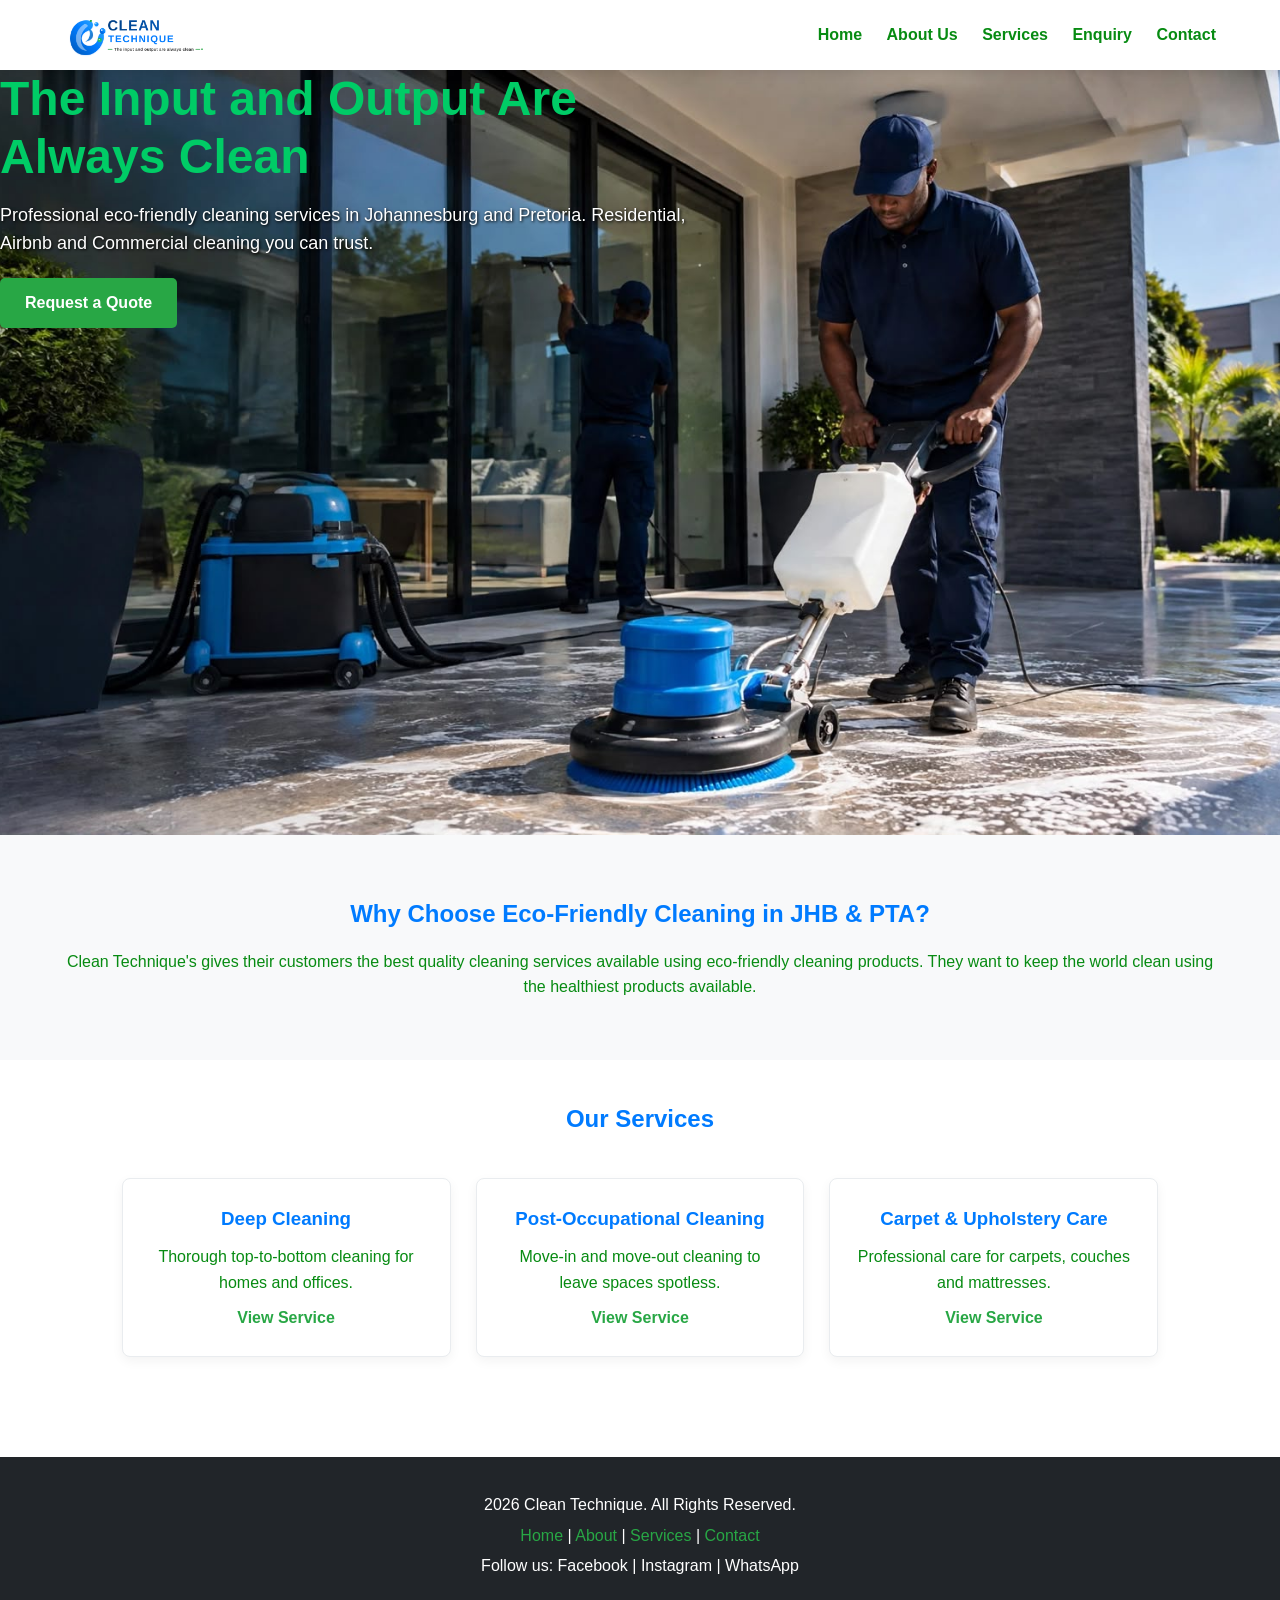
<file: index.html>
<!DOCTYPE html>
<html lang="en">
<head>
    <meta charset="UTF-8">
    <meta name="viewport" content="width=device-width, initial-scale=1.0">
    <meta name="description" content="Clean Technique -  WE are a Eco-Friendly Cleaning Services in Johannesburg and Pretoria. Specialising in residential, commercial, deep cleaning and post-occupational cleaning.">
    <meta name="author" content="Clean Technique IT Student Team">
    <title>Clean Technique | Home - Professional Eco-Friendly Cleaning (JHB & PTA)</title>
    <link rel="stylesheet" href="styles.css">
</head>
<body>

    <!-- Header with logo and navigation -->
    <header>
        <img src="images/logo.png" alt="Clean Technique Logo">
        <nav>
            <a href="index.html">Home</a>
            <a href="about.html">About Us</a>
            <a href="services.html">Services</a>
            <a href="enquiry.html">Enquiry</a>
            <a href="contact.html">Contact</a>
        </nav>
    </header>

    <!-- Hero Section -->
<section class="hero">

  <!-- Hero image 1 slide -->
  <div class="slide active" style="background-image: url('images/Hero.jpeg');">
    <div class="hero-content">
      <h1>The Input and Output Are Always Clean</h1>
      <p>
        Professional eco-friendly cleaning services in Johannesburg and Pretoria.
        Residential, Airbnb and Commercial cleaning you can trust.
      </p>
      <a href="enquiry.html" class="btn">Request a Quote</a>
    </div>
  </div>

  <!-- Hero image 2 slides -->
  <div class="slide" style="background-image: url('images/hero2.jpeg');">
    <div class="hero-content">
      <h1>Eco-Friendly Cleaning Services</h1>
      <p>
        We use eco-friendly cleaning products to keep your home, office and the environment clean.
      </p>
      <a href="enquiry.html" class="btn">Request a Quote</a>
    </div>
  </div>

</section>
    
     <!-- Core Value Propositions -->
    <section class="value-prop">
        <h2>Why Choose Eco-Friendly Cleaning in JHB & PTA?</h2>
        <p> 
            Clean Technique's gives their customers the best quality cleaning services available using eco-friendly cleaning products. They want to keep the world clean using the healthiest products available. 
           </p>
    </section>

    <!-- Brief Services Overview Grid -->
    <section class="services-overview">
        <h2>Our Services</h2>
        <div class="grid">
            <div class="card">
                <h3>Deep Cleaning</h3>
                <p>Thorough top-to-bottom cleaning for homes and offices.</p>
                <a href="services.html">View Service</a>
            </div>
            <div class="card">
                <h3>Post-Occupational Cleaning</h3>
                <p>Move-in and move-out cleaning to leave spaces spotless.</p>
                <a href="services.html">View Service</a>
            </div>
            <div class="card">
                <h3>Carpet & Upholstery Care</h3>
                <p>Professional care for carpets, couches and mattresses.</p>
                <a href="services.html">View Service</a>
            </div>
        </div>
    </section>

    <!--footer-->
    <footer>
        <div class="footer-content">
            <p>2026 Clean Technique. All Rights Reserved.</p>
            <p>
                <a href="index.html">Home</a> | 
                <a href="about.html">About</a> | 
                <a href="services.html">Services </a> |
                <a href="contact.html">Contact</a>
            </p>
            <p>Follow us: Facebook | Instagram | WhatsApp</p>
        </div>
    </footer>
<script src="index.js"> </script>
</body>
</html>
</file>
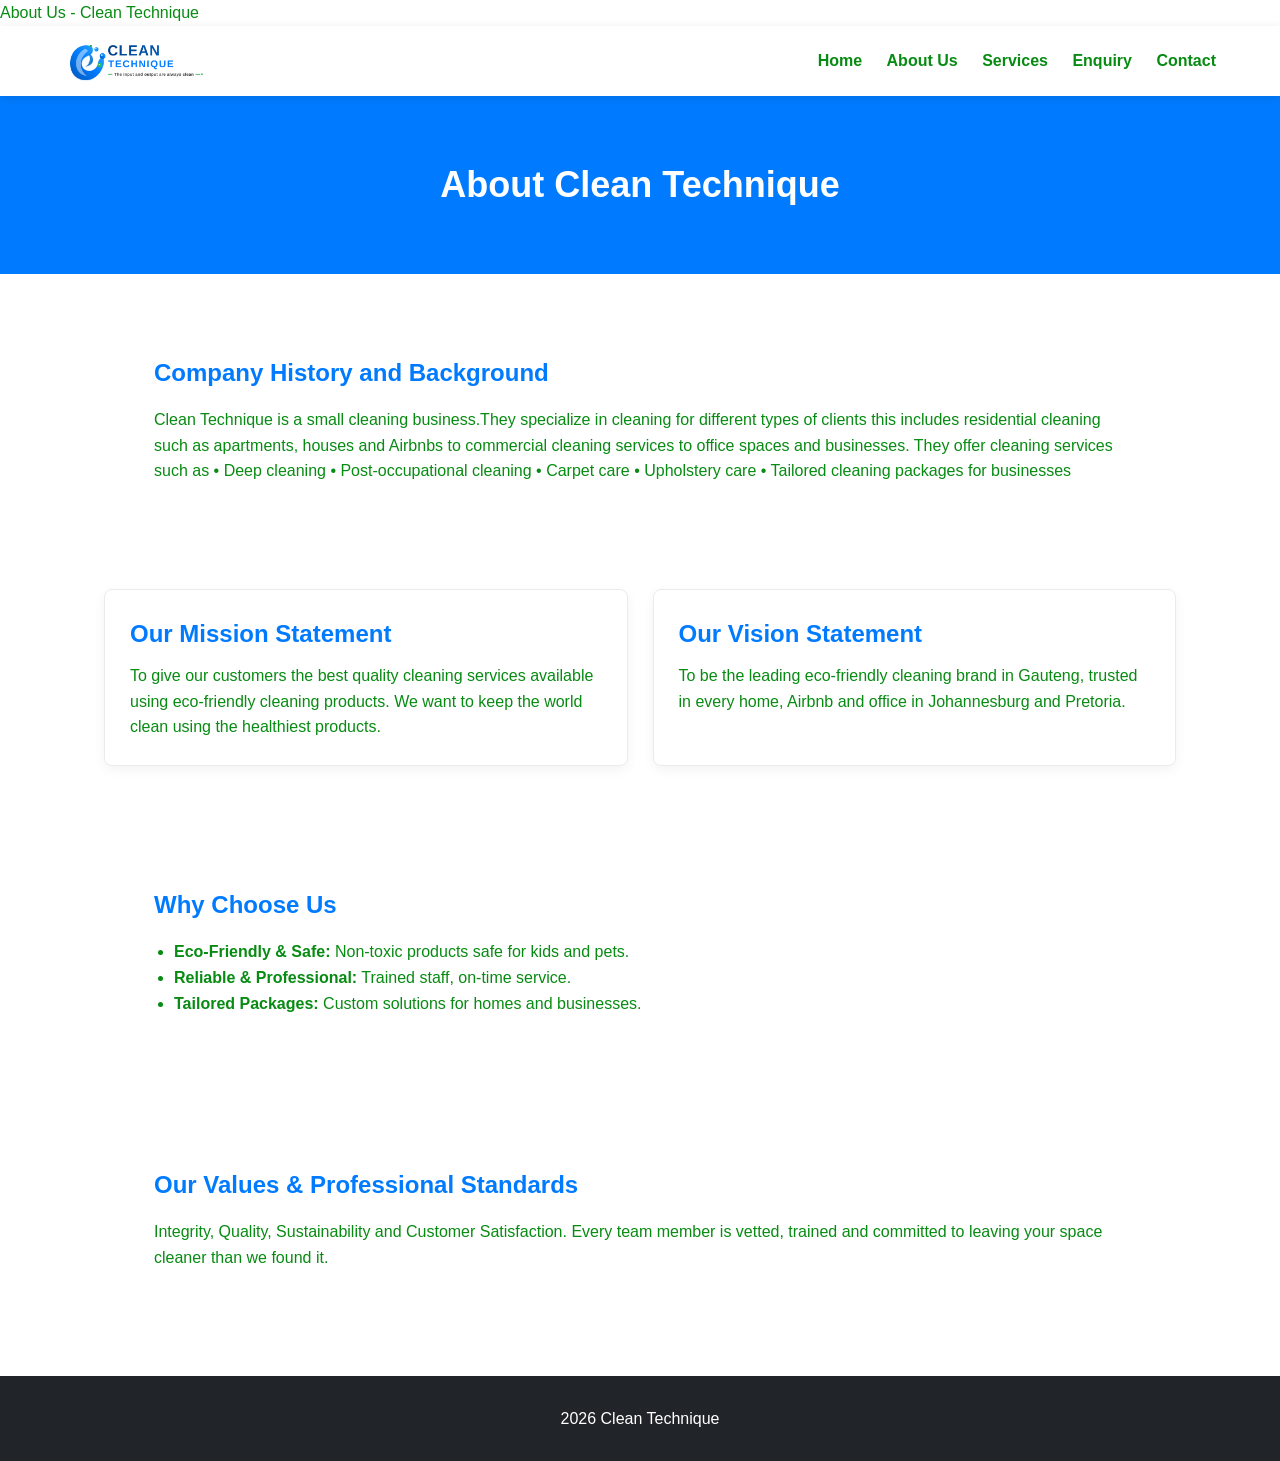
<file: about.html>
<!DOCTYPE html>
<html lang="en">
<head>
    <meta charset="UTF-8">
    <mwta name = "viewport" content="width=device-width, initial-scale=1.0"
    title>About Us - Clean Technique</title>
    <link rel="stylesheet" href="styles.css">
</head>    
</html>

      <header>
        <img src="images/logo.png" alt="Clean Technique Logo">
        <nav>
            <a href="index.html">Home</a>
            <a href="about.html">About Us</a>
            <a href="services.html">Services</a>
            <a href="enquiry.html">Enquiry</a>
            <a href="contact.html">Contact</a>
        </nav>
    </header>

    <section class="page-header">
        <h1>About Clean Technique</h1>
    </section>

    <!-- Company history -->
    <section class="content">
        <h2>Company History and Background</h2>
        <p> 
            Clean Technique is a small cleaning business.They specialize in cleaning for different types of clients this includes residential cleaning such as apartments, houses and Airbnbs to commercial cleaning services to office spaces and businesses. They offer cleaning services such as

	•	Deep cleaning
	•	Post-occupational cleaning
	•	Carpet care
	•	Upholstery care
	•	Tailored cleaning packages for businesses 
        </p>
    </section>

    <!-- Mission and Vision -->
    <section class="grid">
        <div class="card">
            <h2>Our Mission Statement</h2>
            <p> 
                 To give our customers the best quality cleaning services available using 
                eco-friendly cleaning products. We want to keep the world clean using the 
                healthiest products.
    </p>
        </div>

        <div class="card">
            <h2>Our Vision Statement</h2>
            <p>
                To be the leading eco-friendly cleaning brand in Gauteng, trusted in every 
                home, Airbnb and office in Johannesburg and Pretoria.
            </p>
        </div>
    </section>

    <!-- Why Choose Us -->
    <section class="content">
        <h2>Why Choose Us</h2>
        <ul>
            <li><strong>Eco-Friendly & Safe:</strong> Non-toxic products safe for kids and pets.</li>
            <li><strong>Reliable & Professional:</strong> Trained staff, on-time service.</li>
            <li><strong>Tailored Packages:</strong> Custom solutions for homes and businesses.</li>
        </ul>
    </section>

    <!-- Team / Values -->
    <section class="content">
        <h2>Our Values & Professional Standards</h2>
        <p>
            Integrity, Quality, Sustainability and Customer Satisfaction. Every team member 
            is vetted, trained and committed to leaving your space cleaner than we found it.
        </p>
    </section>

    <footer>
        <p>2026 Clean Technique</p>
    </footer>

</body>
</html>
</file>
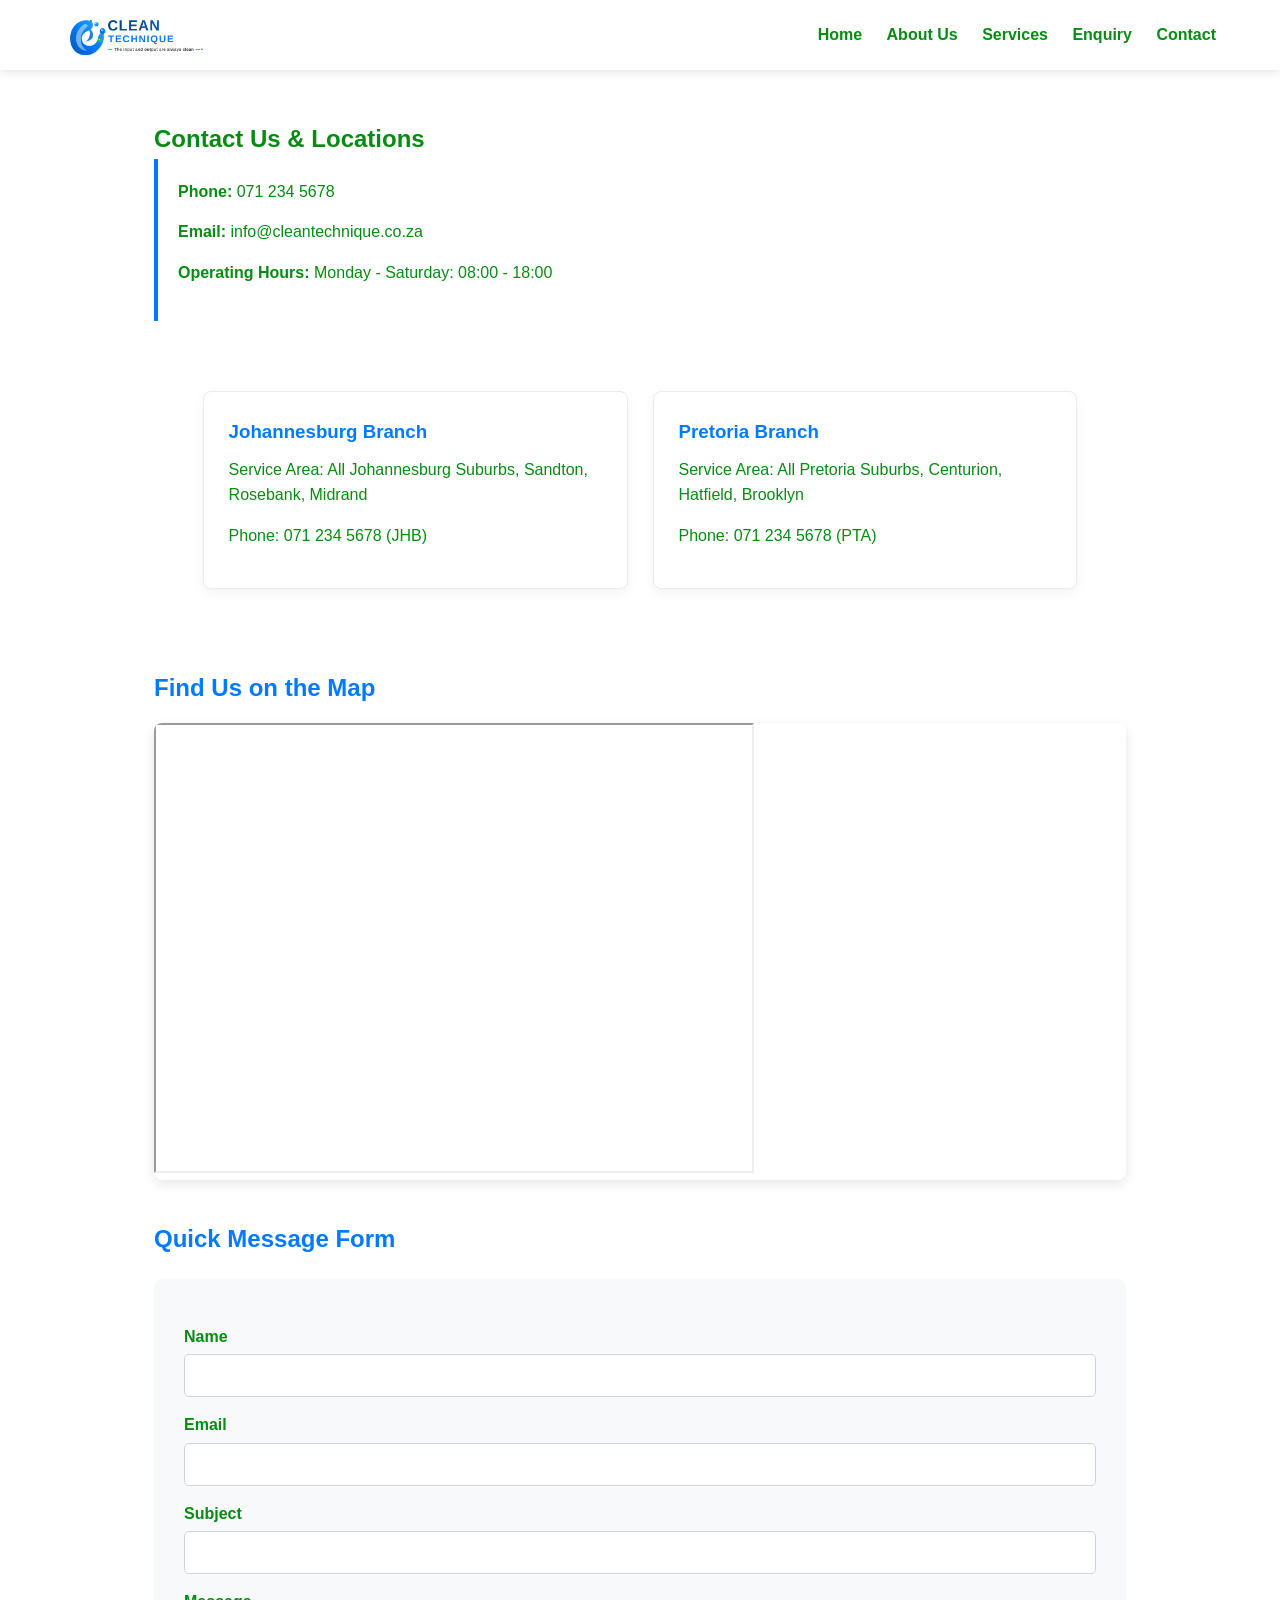
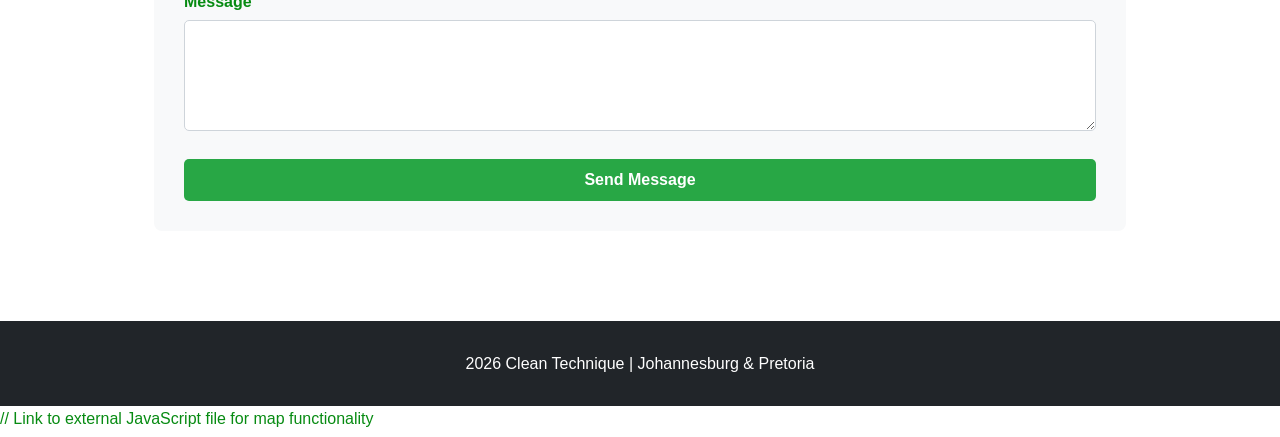
<file: contact.html>
<!DOCTYPE html>
<html lang="en">
<head>
    <meta charset="UTF-8">
    <meta name="viewport" content="width=device-width, initial-scale=1.0">
    <title>Contact Us - Clean Technique</title>
    <link rel="stylesheet" href="styles.css">
</head>
<body>

    <header>
        <img src="images/logo.png" alt="Clean Technique Logo">
        <nav>
            <a href="index.html">Home</a>
            <a href="about.html">About Us</a>
            <a href="services.html">Services</a>
            <a href="enquiry.html">Enquiry</a>
            <a href="contact.html">Contact</a>
        </nav>
    </header>

    <section class="content">
        <h1>Contact Us & Locations</h1>

        <!-- Plain-text contact details -->
        <div class="contact-details">
            <p><strong>Phone:</strong> 071 234 5678</p>
            <p><strong>Email:</strong> info@cleantechnique.co.za</p>
            <p><strong>Operating Hours:</strong> Monday - Saturday: 08:00 - 18:00</p>
        </div>

        <!-- Multi-Location Section -->
        <div class="grid">
            <div class="card">
                <h3>Johannesburg Branch</h3>
                <p>Service Area: All Johannesburg Suburbs, Sandton, Rosebank, Midrand</p>
                <p>Phone: 071 234 5678 (JHB)</p>
            </div>

            <div class="card">
                <h3>Pretoria Branch</h3>
                <p>Service Area: All Pretoria Suburbs, Centurion, Hatfield, Brooklyn</p>
                <p>Phone: 071 234 5678 (PTA)</p>
            </div>
        </div>

        <!-- Embedded map placeholder -->
        <div class="map-section">
            <h2>Find Us on the Map</h2>
            <div class="map-wrapper">
            
            </div>
        </div>

        <!-- Quick message contact form -->
        <h2>Quick Message Form</h2>

        <form method="POST" action="#">
            <label for="name">Name</label>
            <input type="text" id="name" name="name" required>

            <label for="email-contact">Email</label>
            <input type="email" id="email-contact" name="email" required>

            <label for="subject">Subject</label>
            <input type="text" id="subject" name="subject">

            <label for="contact-message">Message</label>
            <textarea id="contact-message" name="message" rows="5" required></textarea>

            <button type="submit" class="btn">Send Message</button>
        </form>

    </section>

    <footer>
        <p>2026 Clean Technique | Johannesburg & Pretoria</p>
    </footer>

<!-- JavaScript code for Map -->
<script src="maps.js"></script> // Link to external JavaScript file for map functionality

</body>
</html>
</file>
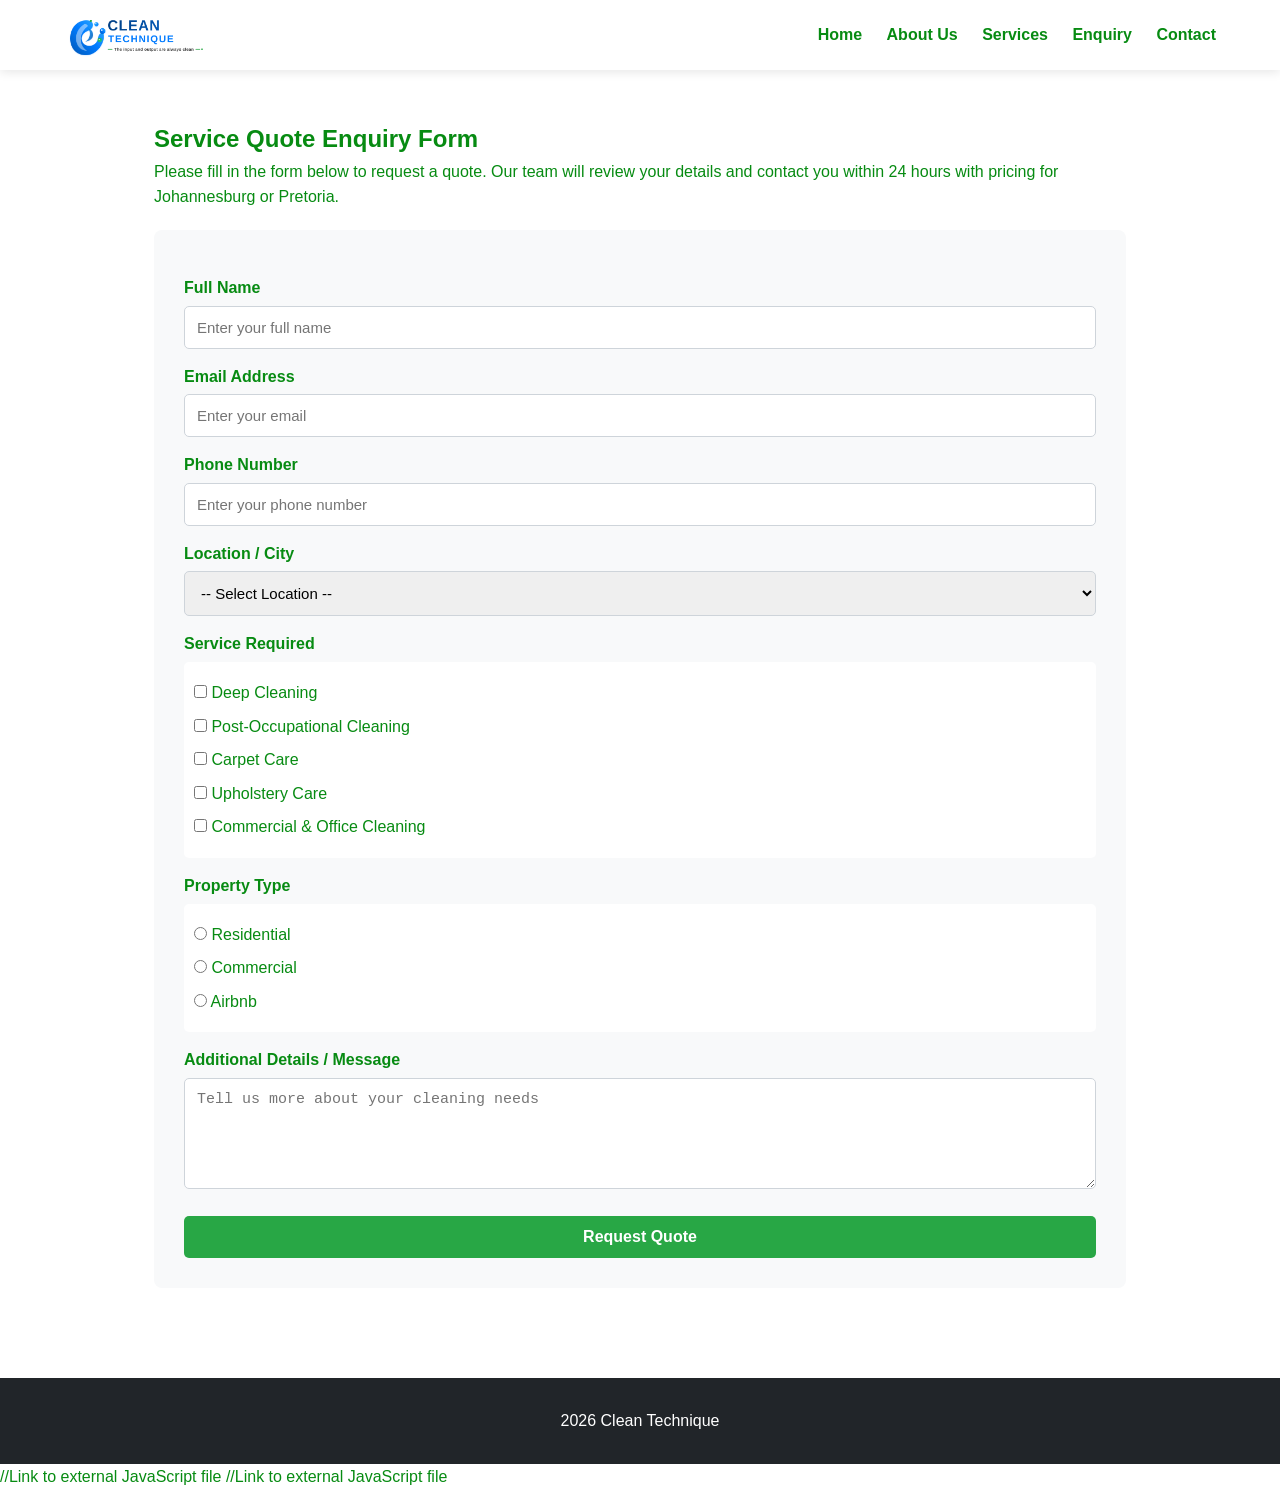
<file: enquiry.html>
<!DOCTYPE html>
<html lang="en">
<head>
    <meta charset="UTF-8">
    <meta name="viewport" content="width=device-width, initial-scale=1.0">
    <title>Service Quote Enquiry - Clean Technique</title>
    <link rel="stylesheet" href="styles.css">
</head>
<body>

    <header>
        <img src="images/logo.png" alt="Clean Technique Logo">
        <nav>
            <a href="index.html">Home</a>
            <a href="about.html">About Us</a>
            <a href="services.html">Services</a>
            <a href="enquiry.html">Enquiry</a>
            <a href="contact.html">Contact</a>
        </nav>
    </header>

    <section class="content">
        <h1>Service Quote Enquiry Form</h1>
        <p>
            Please fill in the form below to request a quote. Our team will review your 
            details and contact you within 24 hours with pricing for Johannesburg or Pretoria.
        </p>

        <!-- Comprehensive HTML form -->
        <form id="enquiryForm" novalidate>

            <label for="fullname">Full Name</label>
            <input type="text" id="fullname" name="fullname" placeholder="Enter your full name">

            <label for="email">Email Address</label>
            <input type="email" id="email" name="email" placeholder="Enter your email">

            <label for="phone">Phone Number</label>
            <input type="tel" id="phone" name="phone" placeholder="Enter your phone number">

            <label for="location">Location / City</label>
            <select id="location" name="location">
                <option value="">-- Select Location --</option>
                <option value="Johannesburg">Johannesburg</option>
                <option value="Pretoria">Pretoria</option>
                <option value="Other">Other</option>
            </select>

            <label>Service Required</label>
            <div class="checkbox-group">
                <label><input type="checkbox" name="service" value="Deep Cleaning"> Deep Cleaning</label>
                <label><input type="checkbox" name="service" value="Post-Occupational"> Post-Occupational Cleaning</label>
                <label><input type="checkbox" name="service" value="Carpet Care"> Carpet Care</label>
                <label><input type="checkbox" name="service" value="Upholstery Care"> Upholstery Care</label>
                <label><input type="checkbox" name="service" value="Commercial"> Commercial & Office Cleaning</label>
            </div>

            <label>Property Type</label>
            <div class="radio-group">
                <label><input type="radio" name="property" value="Residential"> Residential</label>
                <label><input type="radio" name="property" value="Commercial"> Commercial</label>
                <label><input type="radio" name="property" value="Airbnb"> Airbnb</label>
            </div>

            <label for="message">Additional Details / Message</label>
            <textarea id="message" name="message" rows="5" placeholder="Tell us more about your cleaning needs"></textarea>

            <button type="submit" class="btn">Request Quote</button>

        </form>
    </section>

    <footer>
        <p>2026 Clean Technique</p>
    </footer>
<!-- Enquiry form validation -->
 <script src="enquiry.js"></script> //Link to external JavaScript file
<!-- Link to external JavaScript file -->
 <script src="main.js"></script> //Link to external JavaScript file
</body>
</html>
</file>
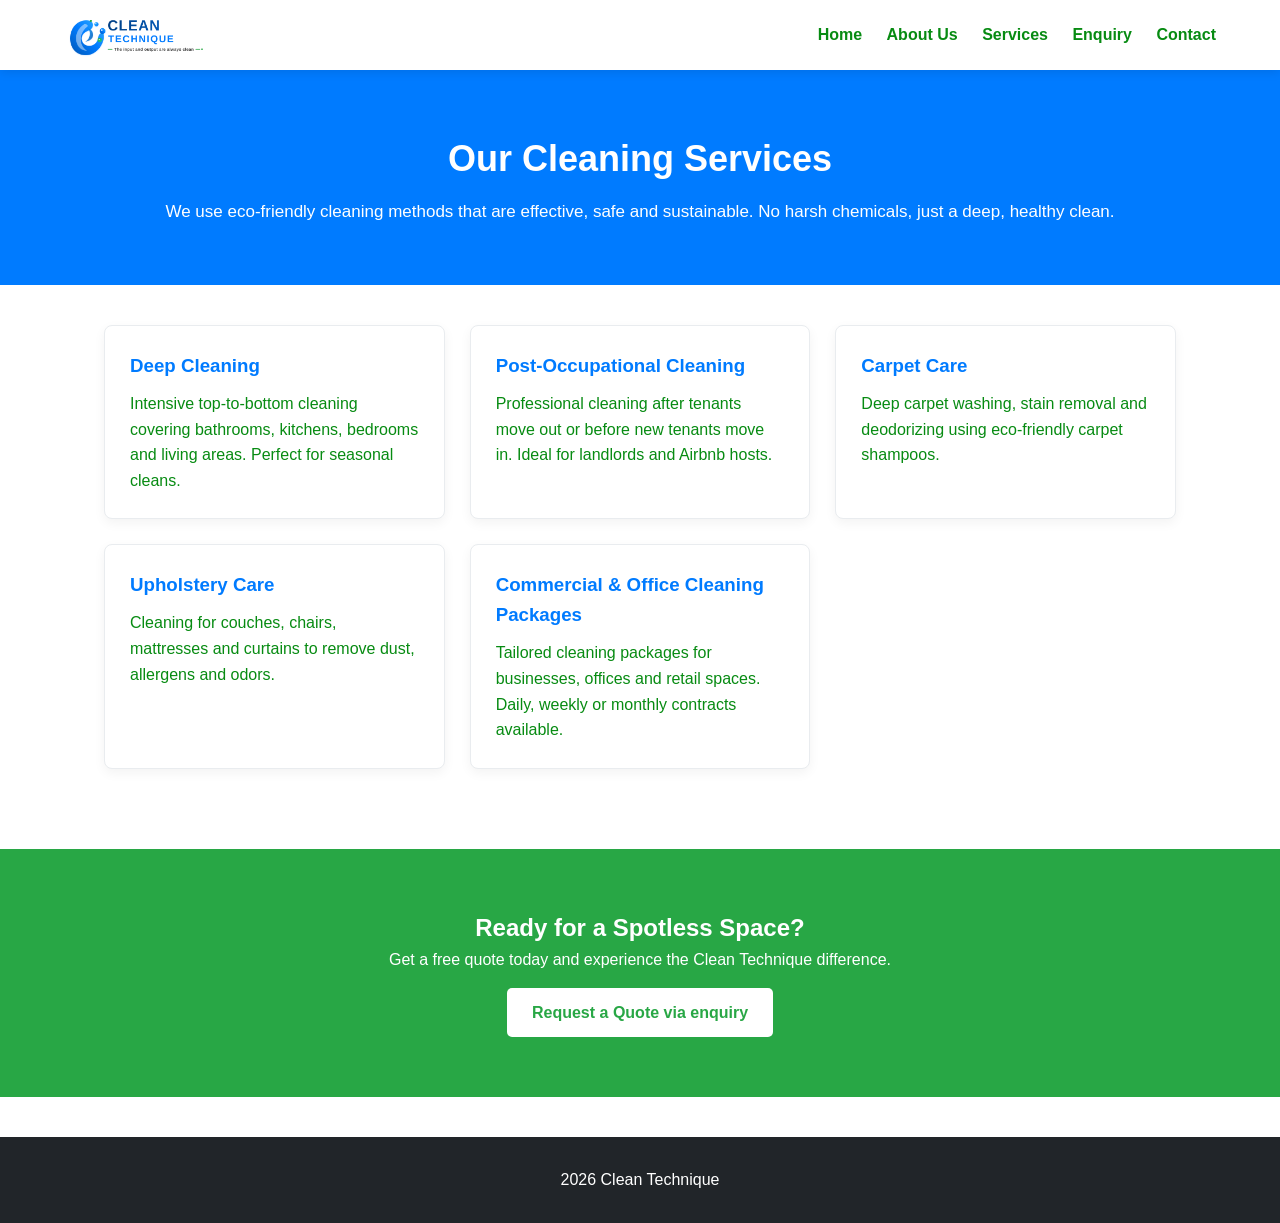
<file: services.html>
<!DOCTYPE html>
<html lang="en">
<head>
    <meta charset="UTF-8">
    <meta name="viewport" content="width=device-width, initial-scale=1.0">
    <title>Services - Clean Technique</title>
    <link rel="stylesheet" href="styles.css">
</head>
<body>

    <header>
        <img src="images/logo.png" alt="Clean Technique Logo">
        <nav>
            <a href="index.html">Home</a>
            <a href="about.html">About Us</a>
            <a href="services.html">Services</a>
            <a href="enquiry.html">Enquiry</a>
            <a href="contact.html">Contact</a>
        </nav>
    </header>

    <section class="page-header">
        <h1>Our Cleaning Services</h1>
        <p>
            We use eco-friendly cleaning methods that are effective, safe and sustainable. 
            No harsh chemicals, just a deep, healthy clean.
        </p>
    </section>

    <!-- Detailed service cards using <article> -->
    <section class="grid">

        <article class="card">
            <h3>Deep Cleaning</h3>
            <p>
                Intensive top-to-bottom cleaning covering bathrooms, kitchens, bedrooms 
                and living areas. Perfect for seasonal cleans.
            </p>
        </article>

        <article class="card">
            <h3>Post-Occupational Cleaning</h3>
            <p>
                Professional cleaning after tenants move out or before new tenants move in. 
                Ideal for landlords and Airbnb hosts.
            </p>
        </article>

        <article class="card">
            <h3>Carpet Care</h3>
            <p>
                Deep carpet washing, stain removal and deodorizing using eco-friendly 
                carpet shampoos.
            </p>
        </article>

        <article class="card">
            <h3>Upholstery Care</h3>
            <p>
                Cleaning for couches, chairs, mattresses and curtains to remove dust, 
                allergens and odors.
            </p>
        </article>

        <article class="card">
            <h3>Commercial & Office Cleaning Packages</h3>
            <p>
                Tailored cleaning packages for businesses, offices and retail spaces. 
                Daily, weekly or monthly contracts available.
            </p>
        </article>

    </section>

    <!-- Call-to-Action banner -->
    <section class="cta-banner">
        <h2>Ready for a Spotless Space?</h2>
        <p>Get a free quote today and experience the Clean Technique difference.</p>
        <a href="enquiry.html" class="btn">Request a Quote via enquiry</a>
    </section>

    <footer>
        <p>2026 Clean Technique</p>
    </footer>

</body>
</html>
</file>
<file: styles.css>
/* Reset and Base Styles */
* {
    margin: 0;
    padding: 0;
    box-sizing: border-box;
}

body {
    font-family: Calibri, 'Segoe UI', Arial, sans-serif;
    line-height: 1.6;
    background-color: #FFFFFF;
    color: #078b12;
}

/* Header */
header {
    background-color: #FFFFFF;
    padding: 0.8rem 5%;
    display: flex;
    justify-content: space-between;
    align-items: center;
    box-shadow: 0 2px 10px rgba(0, 0, 0, 0.1);
    position: sticky;
    top: 0;
    z-index: 1000;
    width: auto;
}

header img {
    height: 2.8rem;
    width: auto;
}

nav a {
    text-decoration: none;
    color: #078b12;
    margin-left: 20px;
    font-weight: 600;
    transition: color 0.3s ease;
}

nav a:hover {
    color: #007BFF;
}

/* Hero with Slideshow */

.hero {
  position: relative;
  height: 85vh;
  width: 100%;
  overflow: hidden;
  display: flex;
  align-items: center;
}

/* Hero slideshow styling */
.slide {
  position: absolute;
  top:0;
  left:0;
  width:100%;
  height:100%;
  opacity:0;
  transition:opacity 1.5s ease-in-out;
  background-size:cover;
  background-position:center;
  background-repeat:no-repeat;
  z-index:1;
}

.slide.active {
  opacity: 1;
}

/* Hero content styling */
.hero-content {
  position: relative;
  z-index:2;
  color: #fff;
  padding:0,5%;
  max-width:700px;
}

.hero-content h1 {
  font-size: 48px;
  line-height: 1.2;
  margin-bottom: 15px;
  color: #00cc66;
}

.hero-content p {
  font-size: 18px;
  margin-bottom: 20px;
  color: #fff;
  text-shadow: 1px 1px 3px black;
}

/* Buttons */
.btn {
    display: inline-block;
    background-color: #28A745;
    color: #FFFFFF;
    padding: 12px 25px;
    text-decoration: none;
    border-radius: 5px;
    font-weight: bold;
    border: none;
    cursor: pointer;
    transition: background-color 0.3s ease;
}

.btn:hover {
    background-color: #1e7e34;
}

/* General Content Sections */
.page-header {
    background-color: #007BFF;
    color: #FFFFFF;
    text-align: center;
    padding: 60px 5%;
}

.page-header h1 {
    font-size: 36px;
}

.page-header p {
    margin-top: 10px;
    font-size: 17px;
}

.content {
    padding: 50px 5%;
    max-width: 1100px;
    margin: 0 auto;
}

.content h2 {
    color: #007BFF;
    margin-bottom: 15px;
    margin-top: 30px;
}

.content p {
    margin-bottom: 15px;
}

.content ul {
    margin-left: 20px;
    margin-bottom: 20px;
}

/* Value Prop - index.html */
.value-prop {
    background-color: #f8f9fa;
    text-align: center;
    padding: 60px 5%;
}

.value-prop h2 {
    color: #007BFF;
    margin-bottom: 15px;
}

/* Grid Layout for Services */
.grid {
    display: grid;
    grid-template-columns: repeat(auto-fit, minmax(280px, 1fr));
    gap: 25px;
    padding: 40px 5%;
    max-width: 1200px;
    margin: 0 auto;
}

.services-overview {
    text-align: center;
    padding: 40px 5% 20px 5%;
}

.services-overview h2 {
    color: #007BFF;
}

.card {
    background-color: #FFFFFF;
    border: 1px solid #e9ecef;
    border-radius: 8px;
    padding: 25px;
    box-shadow: 0 4px 12px rgba(0, 0, 0, 0.05);
    transition: transform 0.3s ease;
}

.card:hover {
    transform: translateY(-5px);
}

.card h3,
.card h2 {
    color: #007BFF;
    margin-bottom: 10px;
}

.card a {
    display: inline-block;
    margin-top: 10px;
    color: #28A745;
    text-decoration: none;
    font-weight: bold;
}

.card a:hover {
    text-decoration: underline;
}

/* CTA Banner - services.html */
.cta-banner {
    background-color: #28A745;
    color: #FFFFFF;
    text-align: center;
    padding: 60px 5%;
    margin-top: 40px;
}

.cta-banner .btn {
    background-color: #FFFFFF;
    color: #28A745;
    margin-top: 15px;
}

.cta-banner .btn:hover {
    background-color: #f1f1f1;
}

/* Forms - enquiry.html & contact.html */
form {
    background-color: #f8f9fa;
    padding: 30px;
    border-radius: 8px;
    margin-top: 20px;
}

form label {
    display: block;
    font-weight: 600;
    margin-top: 15px;
    margin-bottom: 5px;
}

form input[type="text"],
form input[type="email"],
form input[type="tel"],
form select,
form textarea {
    width: 100%;
    padding: 12px;
    border: 1px solid #ced4da;
    border-radius: 5px;
    font-size: 15px;
}

form textarea {
    resize: vertical;
}

.checkbox-group label,
.radio-group label {
    font-weight: normal;
    display: block;
    margin: 8px 0;
}

.checkbox-group,
.radio-group {
    margin-bottom: 15px;
    padding: 10px;
    background-color: #FFFFFF;
    border-radius: 5px;
}

form button {
    margin-top: 20px;
    width: 100%;
    font-size: 16px;
}

/* Contact Page Specifics */
.contact-details {
    background-color: #FFFFFF;
    border-left: 4px solid #007BFF;
    padding: 20px;
    margin-bottom: 30px;
}

.map-section {
    margin: 40px 0;
}

.map-wrapper {
    border-radius: 8px;
    overflow: hidden;
    box-shadow: 0 4px 12px rgba(0, 0, 0, 0.1);
}

/* Footer */
footer {
    background-color: #212529;
    color: #FFFFFF;
    text-align: center;
    padding: 30px 5%;
    margin-top: 40px;
}

footer a {
    color: #28A745;
    text-decoration: none;
}

footer a:hover {
    color: #FFFFFF;
}

.footer-content p {
    margin: 5px 0;
}

/* Responsive - Mobile First */
@media (max-width: 768px) {

    header {
        flex-direction: column;
    }

    nav {
        margin-top: 15px;
        display: flex;
        flex-wrap: wrap;
        justify-content: center;
    }

    nav a {
        margin: 5px 10px;
    }

    .hero h1 {
        font-size: 28px;
    }

    .hero {
        padding: 80px 5%;
    }

    .grid {
        grid-template-columns: 1fr;
    }

    form {
        padding: 20px;
    }
}
</file>
